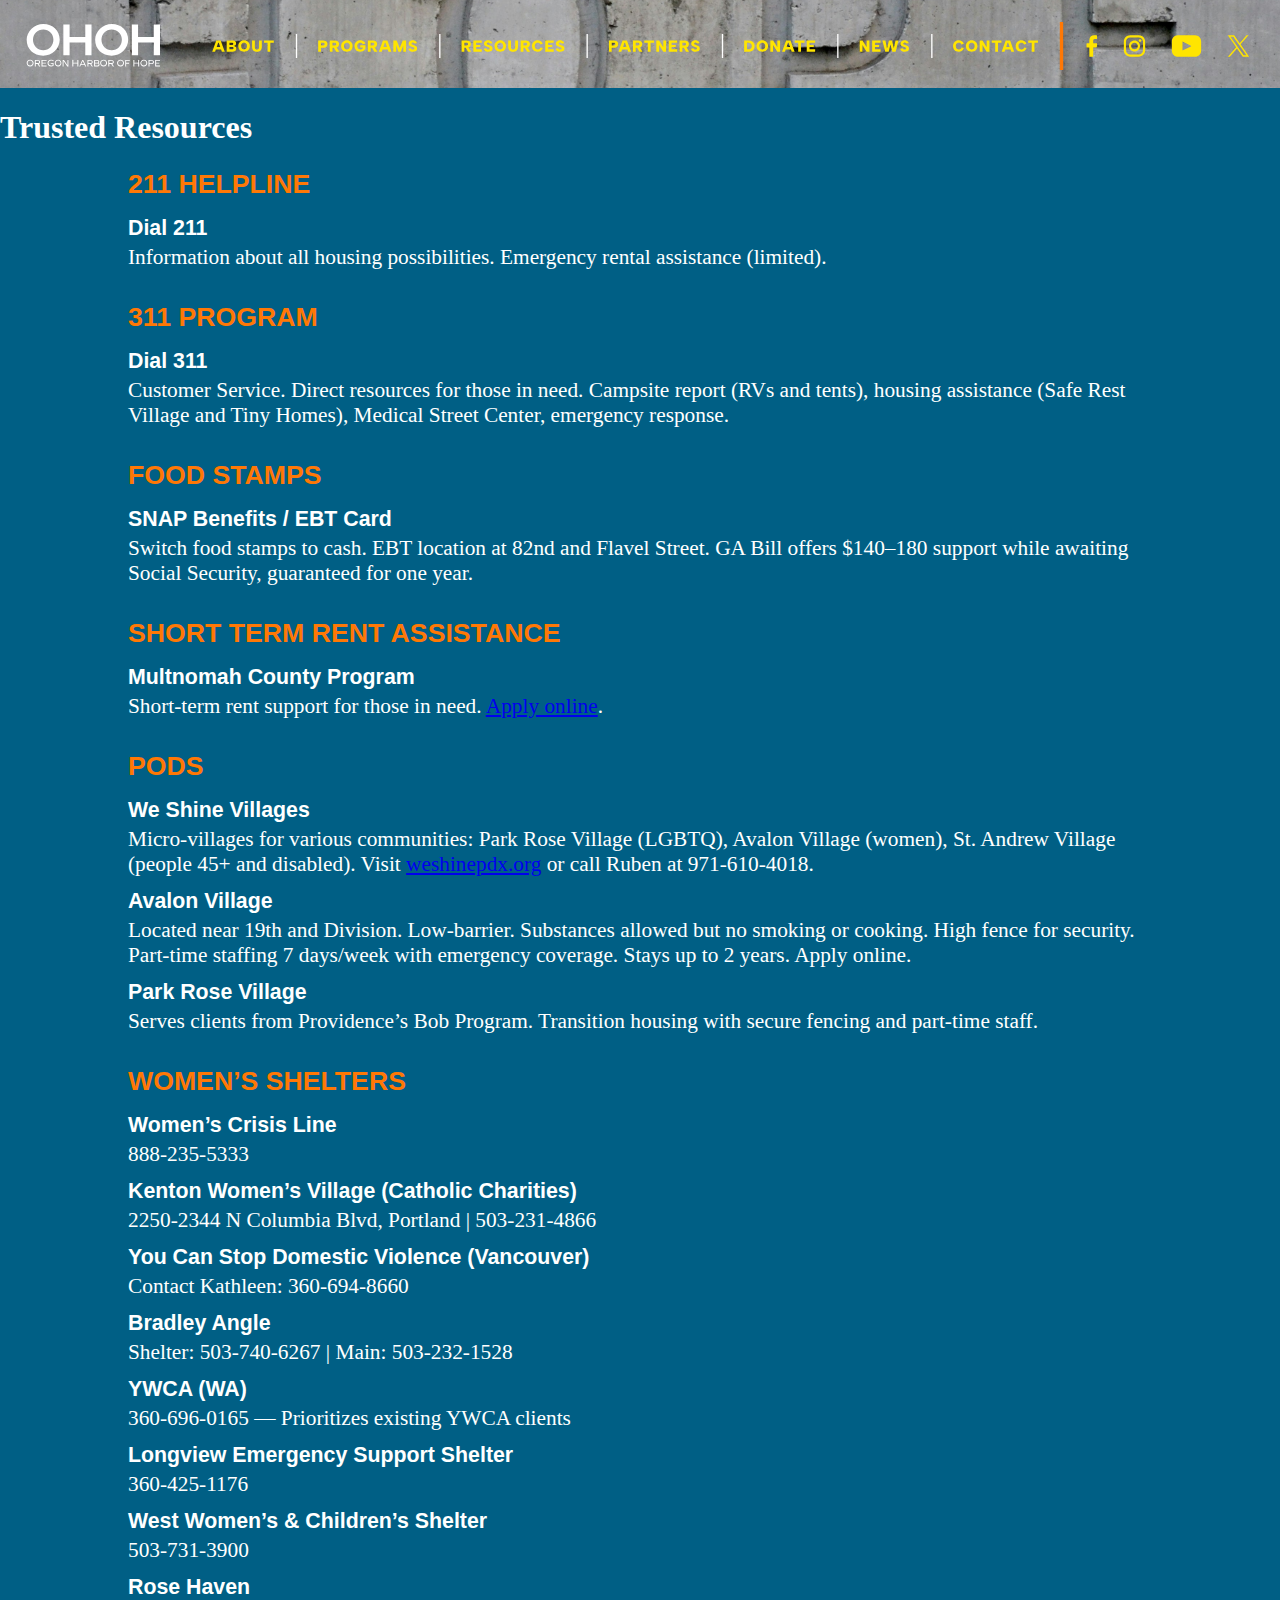
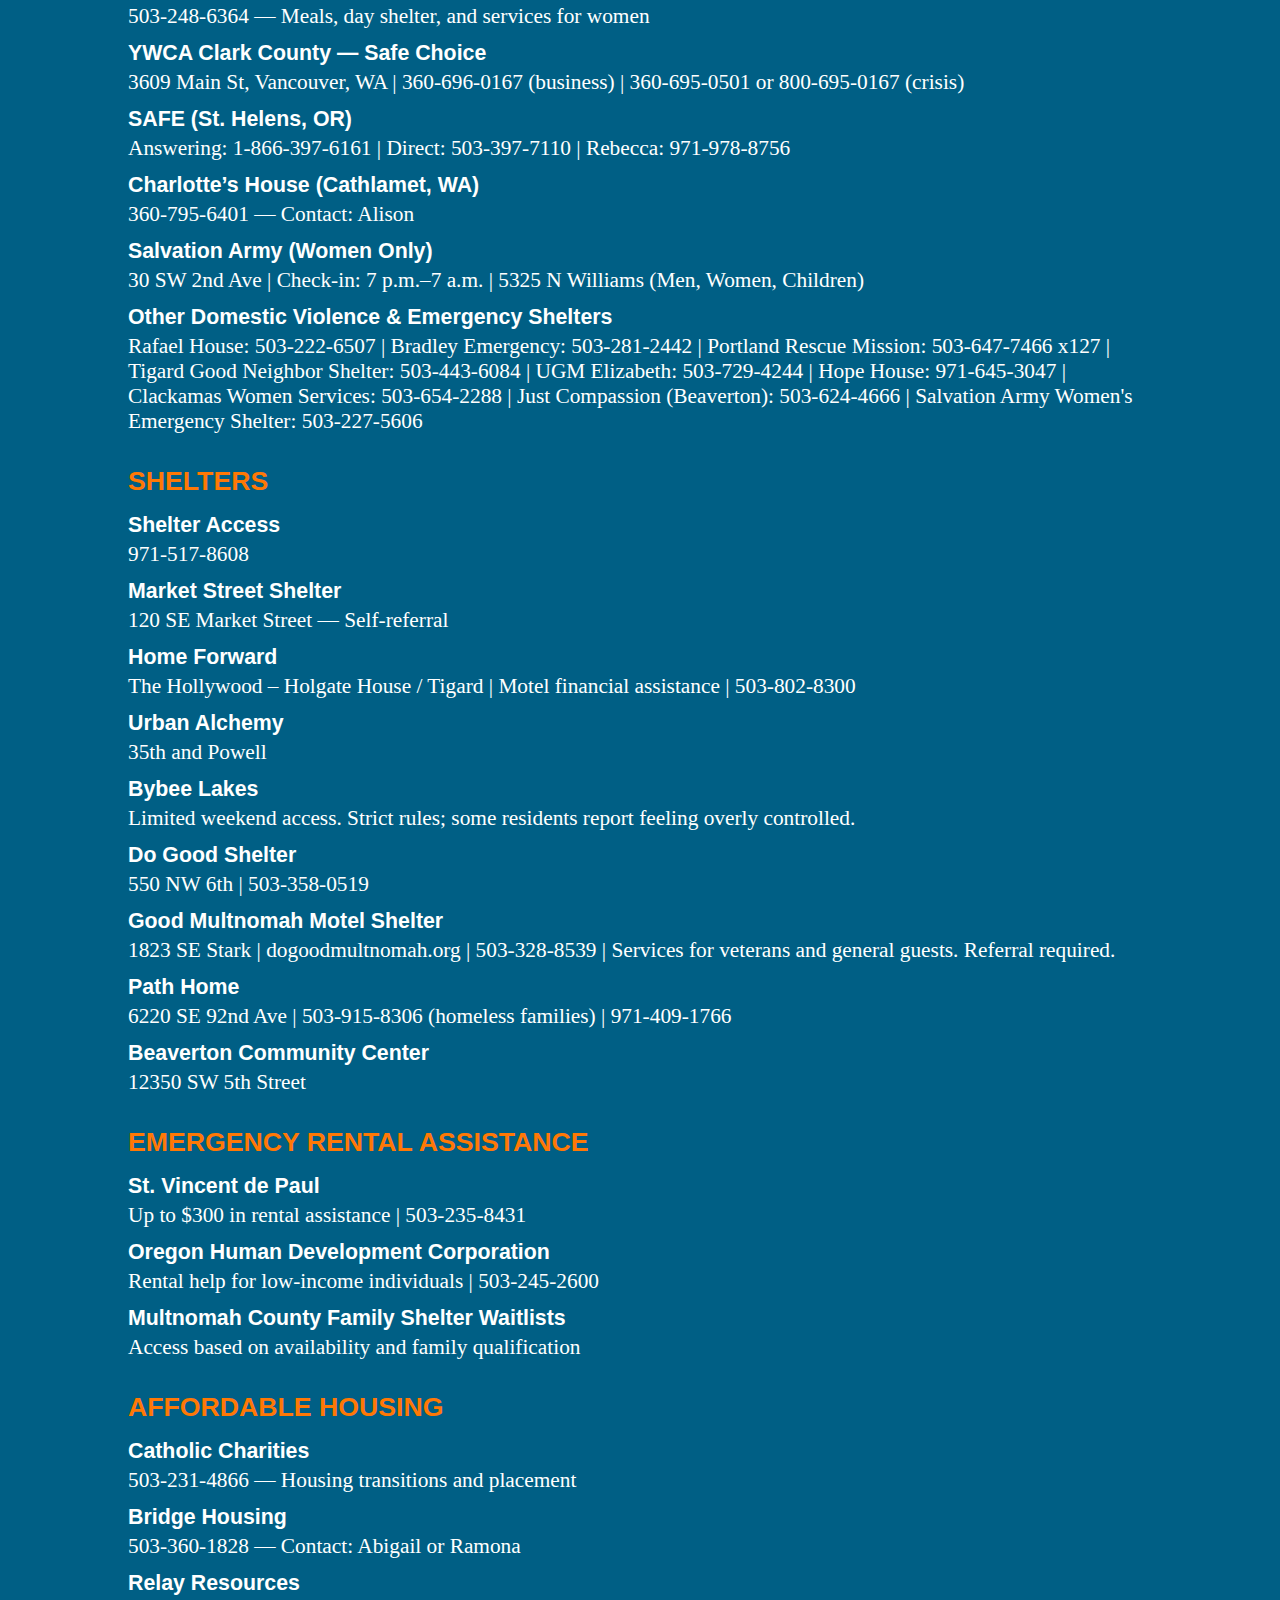
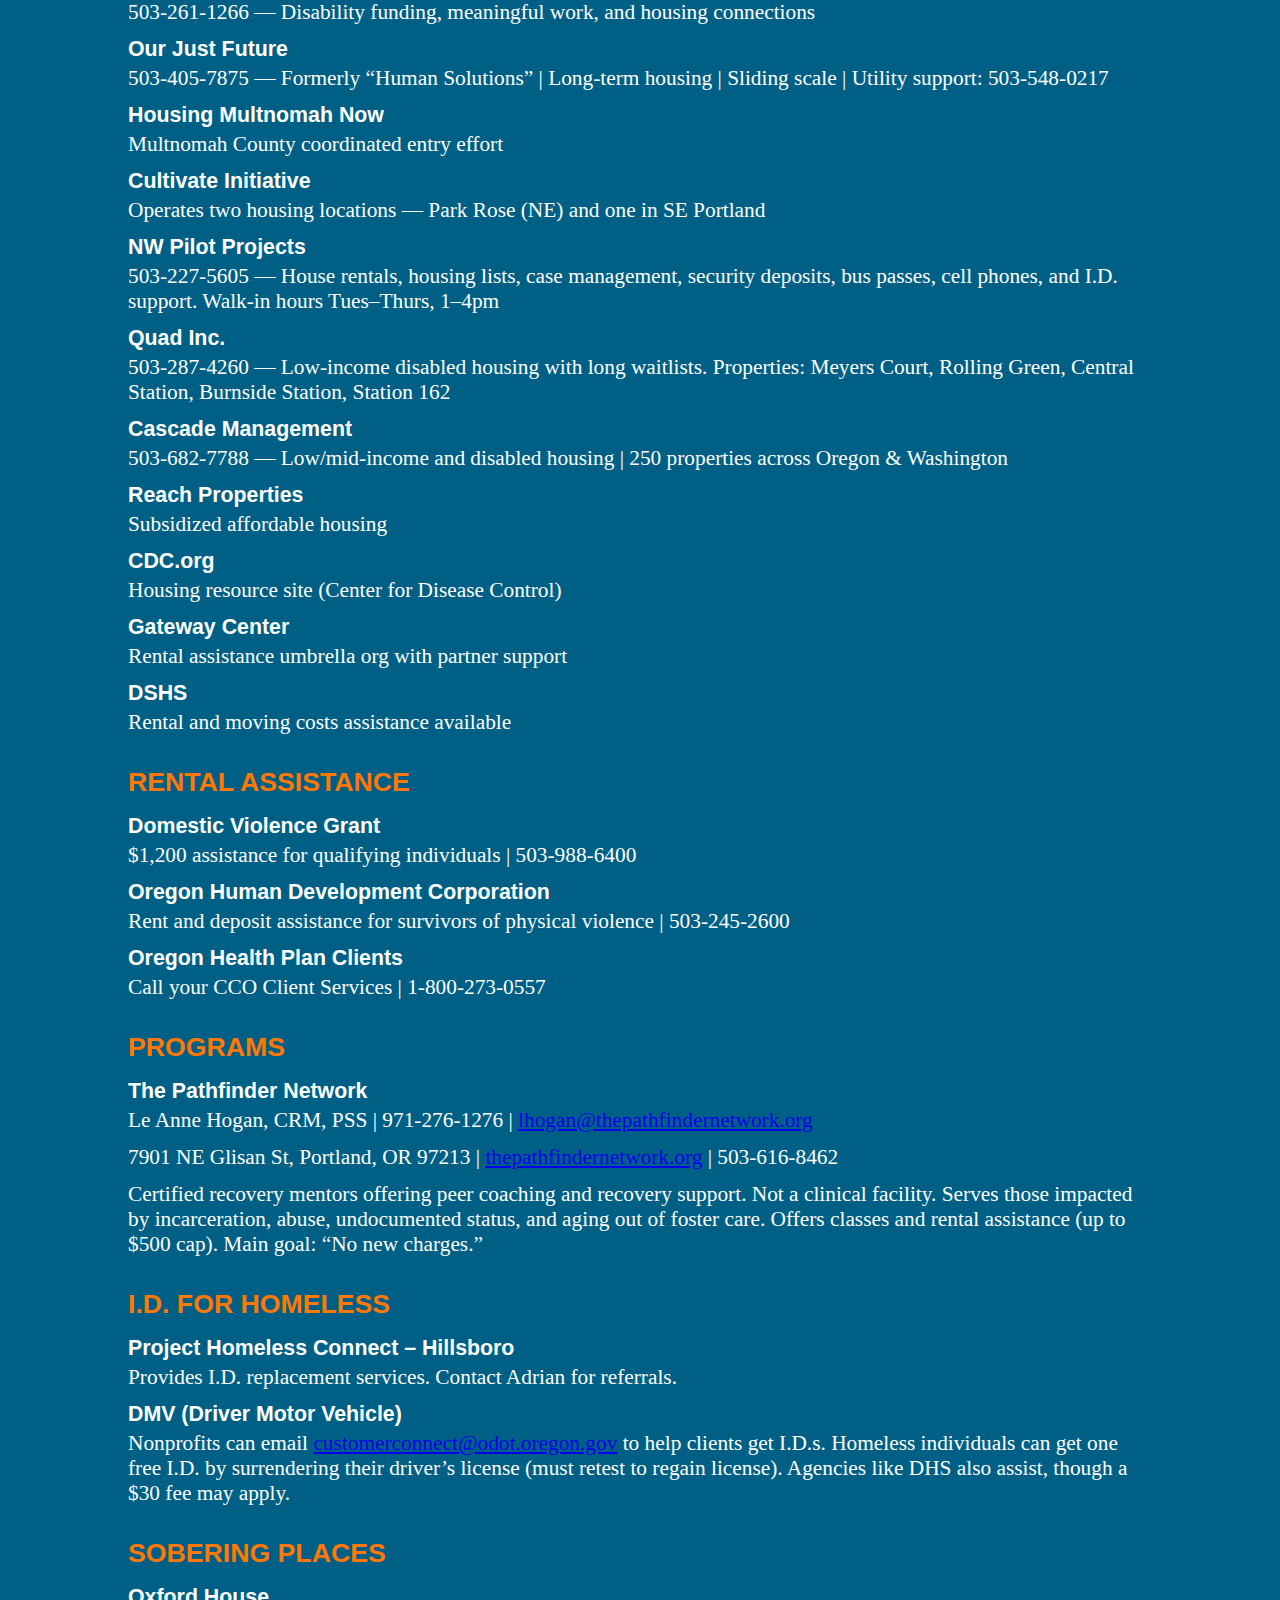
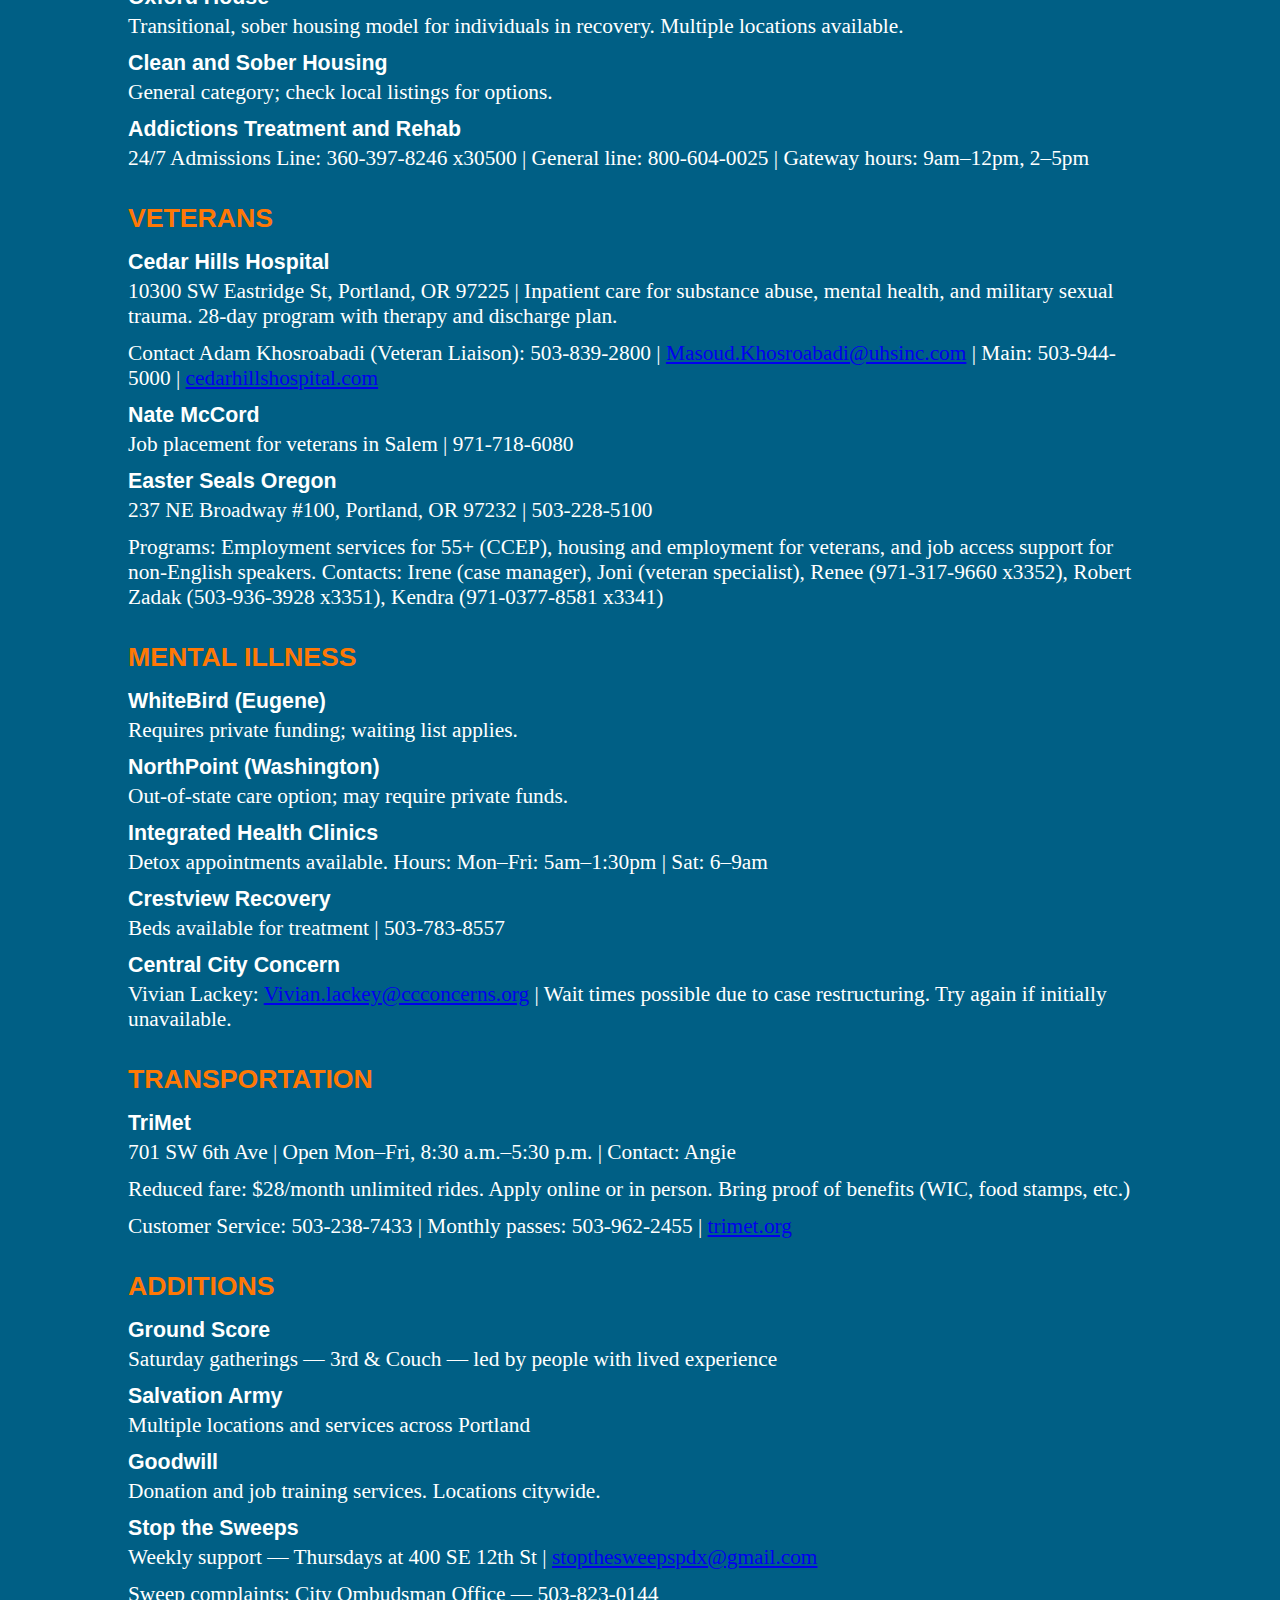
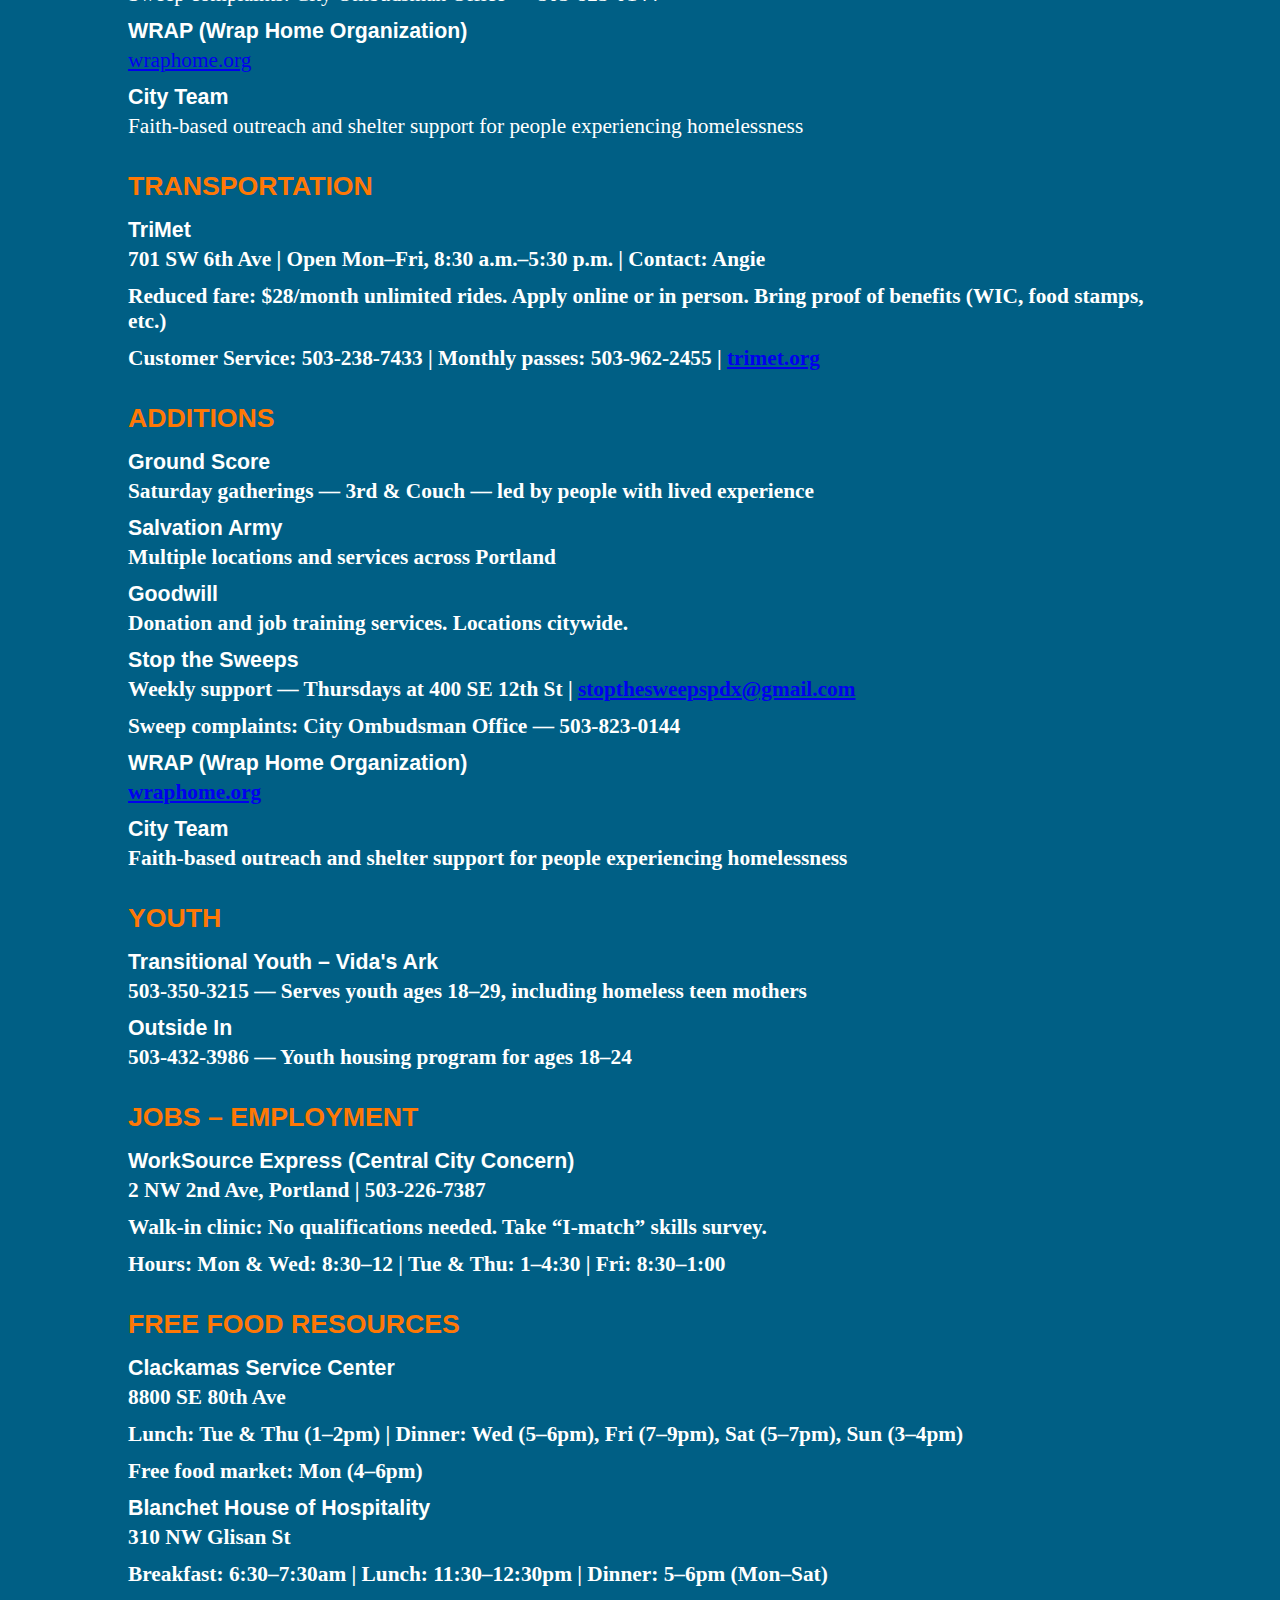
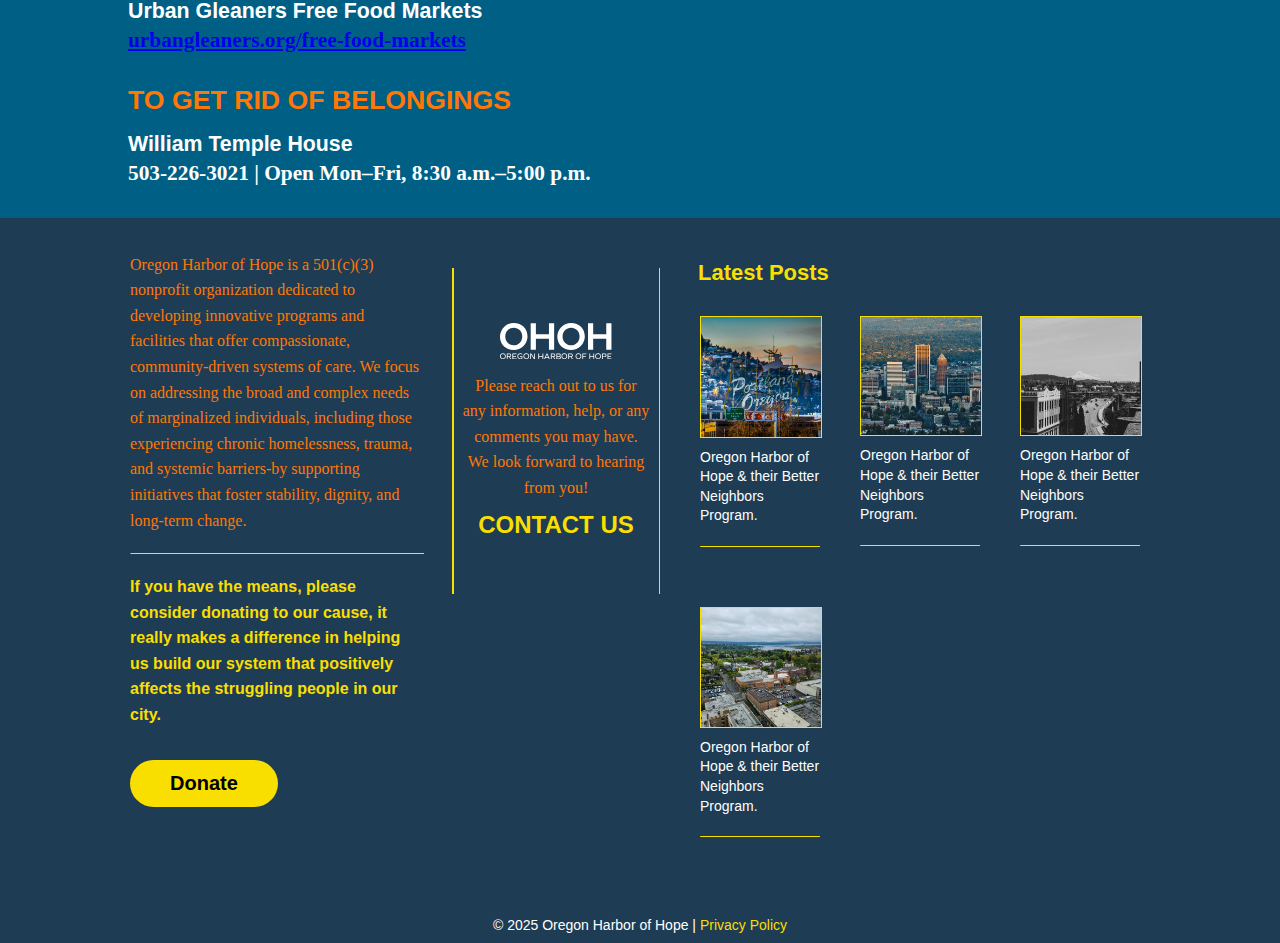
<file: resources.html>
<!DOCTYPE html>
<html lang="en">
<head>
  <meta charset="UTF-8">
  <meta name="viewport" content="width=device-width, initial-scale=1">
  <title>OHOH - Resources</title>
  <link rel="stylesheet" href="./static/css/root.css">
  <!-- <link rel="stylesheet" href="./static/css/home.css"> -->
  <link rel="stylesheet" href="./static/css/resources.css">
  <link rel="stylesheet" href="./components/header.css">
  <link rel="stylesheet" href="./components/footer.css">
</head>
<body class="resources">
  <div class="header" include="./components/header.html"></div>
  <main><h1 id = "section-header">Trusted Resources</h1>
    <div class="resources-row">
      <section class="category">
        <h2>211 HELPLINE</h2>
        <div class="entry">
          <strong>Dial 211</strong>
          <p class="description">Information about all housing possibilities. Emergency rental assistance (limited).</p>
        </div>
      </section>

      <section class="category">
        <h2>311 PROGRAM</h2>
        <div class="entry">
          <strong>Dial 311</strong>
          <p class="description">Customer Service. Direct resources for those in need. Campsite report (RVs and tents), housing assistance (Safe Rest Village and Tiny Homes), Medical Street Center, emergency response.</p>
        </div>
      </section>

      <section class="category">
        <h2>FOOD STAMPS</h2>
        <div class="entry">
          <strong>SNAP Benefits / EBT Card</strong>
          <p class="description">Switch food stamps to cash. EBT location at 82nd and Flavel Street. GA Bill offers $140–180 support while awaiting Social Security, guaranteed for one year.</p>
        </div>
      </section>

      <section class="category">
        <h2>SHORT TERM RENT ASSISTANCE</h2>
        <div class="entry">
          <strong>Multnomah County Program</strong>
          <p class="description">Short-term rent support for those in need. <a href="https://www.multco.us/dd/short-term-rent-assistance-program" target="_blank">Apply online</a>.</p>
        </div>
      </section>

      <section class="category">
        <h2>PODS</h2>
        <div class="entry">
          <strong>We Shine Villages</strong>
          <p class="description">Micro-villages for various communities: Park Rose Village (LGBTQ), Avalon Village (women), St. Andrew Village (people 45+ and disabled). Visit <a href="https://weshinepdx.org" target="_blank">weshinepdx.org</a> or call Ruben at 971-610-4018.</p>
        </div>
        <div class="entry">
          <strong>Avalon Village</strong>
          <p class="description">Located near 19th and Division. Low-barrier. Substances allowed but no smoking or cooking. High fence for security. Part-time staffing 7 days/week with emergency coverage. Stays up to 2 years. Apply online.</p>
        </div>
        <div class="entry">
          <strong>Park Rose Village</strong>
          <p class="description">Serves clients from Providence’s Bob Program. Transition housing with secure fencing and part-time staff.</p>
        </div>
      </section>

      <section class="category">
        <h2>WOMEN’S SHELTERS</h2>
        <div class="entry">
          <strong>Women’s Crisis Line</strong>
          <p class="description">888-235-5333</p>
        </div>
        <div class="entry">
          <strong>Kenton Women’s Village (Catholic Charities)</strong>
          <p class="description">2250-2344 N Columbia Blvd, Portland | 503-231-4866</p>
        </div>
        <div class="entry">
          <strong>You Can Stop Domestic Violence (Vancouver)</strong>
          <p class="description">Contact Kathleen: 360-694-8660</p>
        </div>
        <div class="entry">
          <strong>Bradley Angle</strong>
          <p class="description">Shelter: 503-740-6267 | Main: 503-232-1528</p>
        </div>
        <div class="entry">
          <strong>YWCA (WA)</strong>
          <p class="description">360-696-0165 — Prioritizes existing YWCA clients</p>
        </div>
        <div class="entry">
          <strong>Longview Emergency Support Shelter</strong>
          <p class="description">360-425-1176</p>
        </div>
        <div class="entry">
          <strong>West Women’s & Children’s Shelter</strong>
          <p class="description">503-731-3900</p>
        </div>
        <div class="entry">
          <strong>Rose Haven</strong>
          <p class="description">503-248-6364 — Meals, day shelter, and services for women</p>
        </div>
        <div class="entry">
          <strong>YWCA Clark County — Safe Choice</strong>
          <p class="description">3609 Main St, Vancouver, WA | 360-696-0167 (business) | 360-695-0501 or 800-695-0167 (crisis)</p>
        </div>
        <div class="entry">
          <strong>SAFE (St. Helens, OR)</strong>
          <p class="description">Answering: 1-866-397-6161 | Direct: 503-397-7110 | Rebecca: 971-978-8756</p>
        </div>
        <div class="entry">
          <strong>Charlotte’s House (Cathlamet, WA)</strong>
          <p class="description">360-795-6401 — Contact: Alison</p>
        </div>
        <div class="entry">
          <strong>Salvation Army (Women Only)</strong>
          <p class="description">30 SW 2nd Ave | Check-in: 7 p.m.–7 a.m. | 5325 N Williams (Men, Women, Children)</p>
        </div>
        <div class="entry">
          <strong>Other Domestic Violence & Emergency Shelters</strong>
          <p class="description">Rafael House: 503-222-6507 | Bradley Emergency: 503-281-2442 | Portland Rescue Mission: 503-647-7466 x127 | Tigard Good Neighbor Shelter: 503-443-6084 | UGM Elizabeth: 503-729-4244 | Hope House: 971-645-3047 | Clackamas Women Services: 503-654-2288 | Just Compassion (Beaverton): 503-624-4666 | Salvation Army Women's Emergency Shelter: 503-227-5606</p>
        </div>
      </section>
      <section class="category">
        <h2>SHELTERS</h2>
        <div class="entry">
          <strong>Shelter Access</strong>
          <p class="description">971-517-8608</p>
        </div>
        <div class="entry">
          <strong>Market Street Shelter</strong>
          <p class="description">120 SE Market Street — Self-referral</p>
        </div>
        <div class="entry">
          <strong>Home Forward</strong>
          <p class="description">The Hollywood – Holgate House / Tigard | Motel financial assistance | 503-802-8300</p>
        </div>
        <div class="entry">
          <strong>Urban Alchemy</strong>
          <p class="description">35th and Powell</p>
        </div>
        <div class="entry">
          <strong>Bybee Lakes</strong>
          <p class="description">Limited weekend access. Strict rules; some residents report feeling overly controlled.</p>
        </div>
        <div class="entry">
          <strong>Do Good Shelter</strong>
          <p class="description">550 NW 6th | 503-358-0519</p>
        </div>
        <div class="entry">
          <strong>Good Multnomah Motel Shelter</strong>
          <p class="description">1823 SE Stark | dogoodmultnomah.org | 503-328-8539 | Services for veterans and general guests. Referral required.</p>
        </div>
        <div class="entry">
          <strong>Path Home</strong>
          <p class="description">6220 SE 92nd Ave | 503-915-8306 (homeless families) | 971-409-1766</p>
        </div>
        <div class="entry">
          <strong>Beaverton Community Center</strong>
          <p class="description">12350 SW 5th Street</p>
        </div>
      </section>

      <section class="category">
        <h2>EMERGENCY RENTAL ASSISTANCE</h2>
        <div class="entry">
          <strong>St. Vincent de Paul</strong>
          <p class="description">Up to $300 in rental assistance | 503-235-8431</p>
        </div>
        <div class="entry">
          <strong>Oregon Human Development Corporation</strong>
          <p class="description">Rental help for low-income individuals | 503-245-2600</p>
        </div>
        <div class="entry">
          <strong>Multnomah County Family Shelter Waitlists</strong>
          <p class="description">Access based on availability and family qualification</p>
        </div>
      </section>

      <section class="category">
        <h2>AFFORDABLE HOUSING</h2>
        <div class="entry">
          <strong>Catholic Charities</strong>
          <p class="description">503-231-4866 — Housing transitions and placement</p>
        </div>
        <div class="entry">
          <strong>Bridge Housing</strong>
          <p class="description">503-360-1828 — Contact: Abigail or Ramona</p>
        </div>
        <div class="entry">
          <strong>Relay Resources</strong>
          <p class="description">503-261-1266 — Disability funding, meaningful work, and housing connections</p>
        </div>
        <div class="entry">
          <strong>Our Just Future</strong>
          <p class="description">503-405-7875 — Formerly “Human Solutions” | Long-term housing | Sliding scale | Utility support: 503-548-0217</p>
        </div>
        <div class="entry">
          <strong>Housing Multnomah Now</strong>
          <p class="description">Multnomah County coordinated entry effort</p>
        </div>
        <div class="entry">
          <strong>Cultivate Initiative</strong>
          <p class="description">Operates two housing locations — Park Rose (NE) and one in SE Portland</p>
        </div>
        <div class="entry">
          <strong>NW Pilot Projects</strong>
          <p class="description">503-227-5605 — House rentals, housing lists, case management, security deposits, bus passes, cell phones, and I.D. support. Walk-in hours Tues–Thurs, 1–4pm</p>
        </div>
        <div class="entry">
          <strong>Quad Inc.</strong>
          <p class="description">503-287-4260 — Low-income disabled housing with long waitlists. Properties: Meyers Court, Rolling Green, Central Station, Burnside Station, Station 162</p>
        </div>
        <div class="entry">
          <strong>Cascade Management</strong>
          <p class="description">503-682-7788 — Low/mid-income and disabled housing | 250 properties across Oregon & Washington</p>
        </div>
        <div class="entry">
          <strong>Reach Properties</strong>
          <p class="description">Subsidized affordable housing</p>
        </div>
        <div class="entry">
          <strong>CDC.org</strong>
          <p class="description">Housing resource site (Center for Disease Control)</p>
        </div>
        <div class="entry">
          <strong>Gateway Center</strong>
          <p class="description">Rental assistance umbrella org with partner support</p>
        </div>
        <div class="entry">
          <strong>DSHS</strong>
          <p class="description">Rental and moving costs assistance available</p>
        </div>
      </section>

      <section class="category">
        <h2>RENTAL ASSISTANCE</h2>
        <div class="entry">
          <strong>Domestic Violence Grant</strong>
          <p class="description">$1,200 assistance for qualifying individuals | 503-988-6400</p>
        </div>
        <div class="entry">
          <strong>Oregon Human Development Corporation</strong>
          <p class="description">Rent and deposit assistance for survivors of physical violence | 503-245-2600</p>
        </div>
        <div class="entry">
          <strong>Oregon Health Plan Clients</strong>
          <p class="description">Call your CCO Client Services | 1-800-273-0557</p>
        </div>
      </section>
      <section class="category">
        <h2>PROGRAMS</h2>
        
        <div class="entry">
          <strong>The Pathfinder Network</strong>
          <p class="description">Le Anne Hogan, CRM, PSS | 971-276-1276 | <a href="mailto:lhogan@thepathfindernetwork.org">lhogan@thepathfindernetwork.org</a></p>
          <p class="description">7901 NE Glisan St, Portland, OR 97213 | <a href="https://thepathfindernetwork.org" target="_blank">thepathfindernetwork.org</a> | 503-616-8462</p>
          <p class="description">Certified recovery mentors offering peer coaching and recovery support. Not a clinical facility. Serves those impacted by incarceration, abuse, undocumented status, and aging out of foster care. Offers classes and rental assistance (up to $500 cap). Main goal: “No new charges.”</p>
        </div>
      </section>

      <section class="category">
        <h2>I.D. FOR HOMELESS</h2>
        <div class="entry">
          <strong>Project Homeless Connect – Hillsboro</strong>
          <p class="description">Provides I.D. replacement services. Contact Adrian for referrals.</p>
        </div>
        <div class="entry">
          <strong>DMV (Driver Motor Vehicle)</strong>
          <p class="description">Nonprofits can email <a href="mailto:customerconnect@odot.oregon.gov">customerconnect@odot.oregon.gov</a> to help clients get I.D.s. Homeless individuals can get one free I.D. by surrendering their driver’s license (must retest to regain license). Agencies like DHS also assist, though a $30 fee may apply.</p>
        </div>
      </section>

      <section class="category">
        <h2>SOBERING PLACES</h2>
        <div class="entry">
          <strong>Oxford House</strong>
          <p class="description">Transitional, sober housing model for individuals in recovery. Multiple locations available.</p>
        </div>
        <div class="entry">
          <strong>Clean and Sober Housing</strong>
          <p class="description">General category; check local listings for options.</p>
        </div>
        <div class="entry">
          <strong>Addictions Treatment and Rehab</strong>
          <p class="description">24/7 Admissions Line: 360-397-8246 x30500 | General line: 800-604-0025 | Gateway hours: 9am–12pm, 2–5pm</p>
        </div>
      </section>

      <section class="category">
        <h2>VETERANS</h2>
        <div class="entry">
          <strong>Cedar Hills Hospital</strong>
          <p class="description">10300 SW Eastridge St, Portland, OR 97225 | Inpatient care for substance abuse, mental health, and military sexual trauma. 28-day program with therapy and discharge plan.</p>
          <p class="description">Contact Adam Khosroabadi (Veteran Liaison): 503-839-2800 | <a href="mailto:Masoud.Khosroabadi@uhsinc.com">Masoud.Khosroabadi@uhsinc.com</a> | Main: 503-944-5000 | <a href="https://www.cedarhillshospital.com" target="_blank">cedarhillshospital.com</a></p>
        </div>
        <div class="entry">
          <strong>Nate McCord</strong>
          <p class="description">Job placement for veterans in Salem | 971-718-6080</p>
        </div>
        <div class="entry">
          <strong>Easter Seals Oregon</strong>
          <p class="description">237 NE Broadway #100, Portland, OR 97232 | 503-228-5100</p>
          <p class="description">Programs: Employment services for 55+ (CCEP), housing and employment for veterans, and job access support for non-English speakers. Contacts: Irene (case manager), Joni (veteran specialist), Renee (971-317-9660 x3352), Robert Zadak (503-936-3928 x3351), Kendra (971-0377-8581 x3341)</p>
        </div>
      </section>

      <section class="category">
        <h2>MENTAL ILLNESS</h2>
        <div class="entry">
          <strong>WhiteBird (Eugene)</strong>
          <p class="description">Requires private funding; waiting list applies.</p>
        </div>
        <div class="entry">
          <strong>NorthPoint (Washington)</strong>
          <p class="description">Out-of-state care option; may require private funds.</p>
        </div>
        <div class="entry">
          <strong>Integrated Health Clinics</strong>
          <p class="description">Detox appointments available. Hours: Mon–Fri: 5am–1:30pm | Sat: 6–9am</p>
        </div>
        <div class="entry">
          <strong>Crestview Recovery</strong>
          <p class="description">Beds available for treatment | 503-783-8557</p>
        </div>
        <div class="entry">
          <strong>Central City Concern</strong>
          <p class="description">Vivian Lackey: <a href="mailto:Vivian.lackey@ccconcerns.org">Vivian.lackey@ccconcerns.org</a> | Wait times possible due to case restructuring. Try again if initially unavailable.</p>
        </div>
      </section>
      <section class="category">
        <h2>TRANSPORTATION</h2>
        <div class="entry">
          <strong>TriMet</strong>
          <p class="description">701 SW 6th Ave | Open Mon–Fri, 8:30 a.m.–5:30 p.m. | Contact: Angie</p>
          <p class="description">Reduced fare: $28/month unlimited rides. Apply online or in person. Bring proof of benefits (WIC, food stamps, etc.)</p>
          <p class="description">Customer Service: 503-238-7433 | Monthly passes: 503-962-2455 | <a href="https://trimet.org" target="_blank">trimet.org</a></p>
        </div>
      </section>

      <section class="category">
        <h2>ADDITIONS</h2>
        <div class="entry">
          <strong>Ground Score</strong>
          <p class="description">Saturday gatherings — 3rd & Couch — led by people with lived experience</p>
        </div>
        <div class="entry">
          <strong>Salvation Army</strong>
          <p class="description">Multiple locations and services across Portland</p>
        </div>
        <div class="entry">
          <strong>Goodwill</strong>
          <p class="description">Donation and job training services. Locations citywide.</p>
        </div>
        <div class="entry">
          <strong>Stop the Sweeps</strong>
          <p class="description">Weekly support — Thursdays at 400 SE 12th St | <a href="mailto:stopthesweepspdx@gmail.com">stopthesweepspdx@gmail.com</a></p>
          <p class="description">Sweep complaints: City Ombudsman Office — 503-823-0144</p>
        </div>
        <div class="entry">
          <strong>WRAP (Wrap Home Organization)</strong>
          <p class="description"><a href="https://wraphome.org" target="_blank">wraphome.org</a></p>
        </div>
        <div class="entry">
          <strong>City Team</strong>
          <p class="description">Faith-based outreach and shelter support for people experiencing homelessness</p>
        </div>
      </section>

      <section class="category">
        <h2>
      <section class="category">
        <h2>TRANSPORTATION</h2>
        <div class="entry">
          <strong>TriMet</strong>
          <p class="description">701 SW 6th Ave | Open Mon–Fri, 8:30 a.m.–5:30 p.m. | Contact: Angie</p>
          <p class="description">Reduced fare: $28/month unlimited rides. Apply online or in person. Bring proof of benefits (WIC, food stamps, etc.)</p>
          <p class="description">Customer Service: 503-238-7433 | Monthly passes: 503-962-2455 | <a href="https://trimet.org" target="_blank">trimet.org</a></p>
        </div>
      </section>

      <section class="category">
        <h2>ADDITIONS</h2>
        <div class="entry">
          <strong>Ground Score</strong>
          <p class="description">Saturday gatherings — 3rd & Couch — led by people with lived experience</p>
        </div>
        <div class="entry">
          <strong>Salvation Army</strong>
          <p class="description">Multiple locations and services across Portland</p>
        </div>
        <div class="entry">
          <strong>Goodwill</strong>
          <p class="description">Donation and job training services. Locations citywide.</p>
        </div>
        <div class="entry">
          <strong>Stop the Sweeps</strong>
          <p class="description">Weekly support — Thursdays at 400 SE 12th St | <a href="mailto:stopthesweepspdx@gmail.com">stopthesweepspdx@gmail.com</a></p>
          <p class="description">Sweep complaints: City Ombudsman Office — 503-823-0144</p>
        </div>
        <div class="entry">
          <strong>WRAP (Wrap Home Organization)</strong>
          <p class="description"><a href="https://wraphome.org" target="_blank">wraphome.org</a></p>
        </div>
        <div class="entry">
          <strong>City Team</strong>
          <p class="description">Faith-based outreach and shelter support for people experiencing homelessness</p>
        </div>
      </section>

      <section class="category">
        <h2>YOUTH</h2>
        <div class="entry">
          <strong>Transitional Youth – Vida's Ark</strong>
          <p class="description">503-350-3215 — Serves youth ages 18–29, including homeless teen mothers</p>
        </div>
        <div class="entry">
          <strong>Outside In</strong>
          <p class="description">503-432-3986 — Youth housing program for ages 18–24</p>
        </div>
      </section>

      <section class="category">
        <h2>JOBS – EMPLOYMENT</h2>
        <div class="entry">
          <strong>WorkSource Express (Central City Concern)</strong>
          <p class="description">2 NW 2nd Ave, Portland | 503-226-7387</p>
          <p class="description">Walk-in clinic: No qualifications needed. Take “I-match” skills survey.</p>
          <p class="description">Hours: Mon & Wed: 8:30–12 | Tue & Thu: 1–4:30 | Fri: 8:30–1:00</p>
        </div>
      </section>

      <section class="category">
        <h2>FREE FOOD RESOURCES</h2>
        <div class="entry">
          <strong>Clackamas Service Center</strong>
          <p class="description">8800 SE 80th Ave</p>
          <p class="description">Lunch: Tue & Thu (1–2pm) | Dinner: Wed (5–6pm), Fri (7–9pm), Sat (5–7pm), Sun (3–4pm)</p>
          <p class="description">Free food market: Mon (4–6pm)</p>
        </div>
        <div class="entry">
          <strong>Blanchet House of Hospitality</strong>
          <p class="description">310 NW Glisan St</p>
          <p class="description">Breakfast: 6:30–7:30am | Lunch: 11:30–12:30pm | Dinner: 5–6pm (Mon–Sat)</p>
        </div>
        <div class="entry">
          <strong>Urban Gleaners Free Food Markets</strong>
          <p class="description"><a href="https://urbangleaners.org/free-food-markets/" target=\"_blank\">urbangleaners.org/free-food-markets</a></p>
        </div>
      </section>

      <section class="category">
        <h2>TO GET RID OF BELONGINGS</h2>
        <div class="entry">
          <strong>William Temple House</strong>
          <p class="description">503-226-3021 | Open Mon–Fri, 8:30 a.m.–5:00 p.m.</p>
        </div>
      </section>
    </div>
  </main>
  <div class="footer" include="./components/footer.html"></div>
  <script src="./static/js/inject.js"></script>
  <script src="./components/header.js" type="module"></script>
  <script src="./components/footer.js" type="module"></script>
</body>
</html>
</file>
<file: static/css/root.css>
:root {
  --background-color: #1e3c54;
  --secondary-background-color: #005F85;
  --accent-color: #f9df00;
  --text-color: #fff;
  --hero-title-color: #FF7805;
  --donate-button-text-color: black;
  --primary-font-family: 'Albert Sans', sans-serif;
  --secondary-font-family: 'EB Garamond', serif;
  --tertiary-font-family: 'Sen', sans-serif;
}

body {
  margin: 0;
}
</file>
<file: static/css/home.css>
/* Mission Row Styling */
/* ------------------- */

#mission {
    background-color: var(--background-color);
    text-align: center;
}

#mission h3 {
  font-family: var(--primary-font-family);
  font-size: 48px;
  color: var(--accent-color);
  margin: 0px;
  padding-top: 50px;
}

#mission p {
  font-family: var(--secondary-font-family);
  font-size: 32px;
  color: var(--text-color);
  margin: 0px;
  padding-top: 25px;
  padding-bottom: 50px;
  padding-left: calc(10%);
  padding-right: calc(10%);
}

#mission ul {
  width: 60%;
  margin: 0 auto;
  padding: 0;
  list-style-position: inside;
  text-align: left;
  padding-bottom: 50px;
}

#mission li {
  text-indent: -40px;
  margin: 0px;
  margin-bottom: 20px;
  font-family: var(--secondary-font-family);
  font-size: 28px;
  color: var(--text-color);
}

#mission li::marker {
  color: var(--accent-color)
}

#mission li strong {
  color: var(--accent-color);
}

/* Prevention and Outreach Row Styling */
/* ----------------------------------- */

#prevention-and-outreach {
  background-color: var(--secondary-background-color);
  text-align: center;
}

#prevention-and-outreach svg {
  height: 150px;
  margin: 0px;
  margin-top: 50px;
}

#prevention-and-outreach h3 {
  font-family: var(--primary-font-family);
  font-size: 48px;
  color: var(--accent-color);
  margin-top: 25px;
}

#prevention-and-outreach p {
  font-family: var(--secondary-font-family);
  font-size: 28px;
  color: var(--text-color);
  margin: 0px;
  padding-left: calc(10%);
  padding-right: calc(10%);
}

#outreach-text {
  padding-bottom: 50px;
}

.prevention-icon {
  position: relative;
  margin-bottom: 20px;
  color: var(--accent-color);
}

.prevention-icon .overlay {
  position: absolute;
  color: #aee6f8;
}

.outreach-icon {
  position: relative;
  margin-bottom: 20px;
  color: var(--accent-color);
}

.outreach-icon .overlay {
  position: absolute;
  color: #aee6f8;
}

/* Approach Row Styling */
/* -------------------- */

#approach {
  margin: 0 auto;
  padding: 50px 25px;
  text-align: center;
  background-color: var(--background-color);
}

#approach svg {
  height: 150px;
}

#approach h3 {
  font-family: var(--primary-font-family);
  font-size: 48px;
  color: var(--accent-color);
  margin: 0px;
}

#approach p {
  font-family: var(--secondary-font-family);
  font-size: 28px;
  color: var(--text-color);
  margin: 0px;
  padding-top: 25px;
  padding-left: calc(10%);
  padding-right: calc(10%);
}

.approach-grid {
  display: grid;
  grid-template-columns: repeat(2, 1fr);
  gap: 60px 40px;
  justify-items: center;
}

.approach-card {
  background: transparent;
  padding: 0 10px;
  max-width: 370px;
}

.approach-icon {
  position: relative;
  margin-bottom: 20px;
  color: var(--accent-color);
}

.approach-icon .overlay {
  position: absolute;
  color: #aee6f8;
}

.approach-card h3 {
  font-size: 32px;
  font-weight: bold;
  letter-spacing: 1px;
  margin-bottom: 14px;
  color: #fff !important;
}

.approach-card p {
  font-size: 28px;
  color: #e5f2ff;
  line-height: 1.6;
  font-family: 'Georgia', serif;
}

@media (max-width: 900px) {
  .approach-grid {
    grid-template-columns: 1fr;
    gap: 40px 0;
  }
}

/* Who We Are Row Styling */
/* ---------------------- */

#who-we-are {
  background: #fff;
}

#who-we-are .section-title {
  color: var(--background-color);
  font-size: 48px;
  font-family: var(--primary-font-family);
  margin: 0px;
  margin-top: 50px;
  text-align: center;
}

#who-we-are-content {
  display: flex;
  justify-content: center;
  align-items: flex-start;
  gap: 20px;
  margin: 0 auto;
  padding-top: 25px;
  padding-bottom: 50px;
}

#who-we-are .text-block {
  max-width: 420px;
  padding-left: 50px;
}

#who-we-are .text-block p {
  color: var(--donate-button-text-color);
  font-family: var(--secondary-font-family);
  margin: 0px;
  padding-left: calc(20%);
  font-size: 28px;
}

.learn-more-button,
#who-we-are a {
    margin-top: 1rem;
    background-color: var(--secondary-background-color);
    color: #fff;
    text-decoration: none;
    border: 2px solid var(--accent-color);
    border-radius: 20px;
    padding: 0.5rem 1rem;
    font-size: 1rem;
    font-weight: bold;
    transform: translateX(calc(50%));
    cursor: pointer;
    transition: all 0.3s ease-in-out;
}

.learn-more-button:hover,
#who-we-are a:hover {
  background-color: var(--background-color);
}

#who-we-are .team-image img {
  max-width: 500px;
  padding-right: 100px;
}

@media screen and (min-width: 1100px) {
  .learn-more-button,
  #who-we-are a {
      transform: translateX(calc(50% + 20px));
  }
}

/* Programs Row Styling */
/* -------------------- */

#programs {
    background-color: var(--secondary-background-color);
    text-align: center;
    text-align: center;
    padding-bottom: 50px;
}

#programs h3 {
  font-family: var(--primary-font-family);
  font-size: 48px;
  color: var(--accent-color);
  margin: 0px;
  padding-top: 50px;
}

#programs p {
  font-family: var(--secondary-font-family);
  font-size: 28px;
  color: var(--text-color);
  margin: 0px;
  padding-top: 25px;
  padding-bottom: 50px;
  padding-left: calc(10%);
  padding-right: calc(10%);
}

#programs p strong {
  color: var(--accent-color);
}

.card-img {
  width: 100%;
  max-height: 120px;
  object-fit: contain;
  margin-bottom: 15px;
  display: block;
  padding-top: 50px;
}

.grid {
  display: grid;
  grid-template-columns: repeat(2, 1fr);
  gap: 50px;
  padding: 0 10%;
}

@media screen and (max-width: 1000px) {
  .grid {
    grid-template-columns: 1fr;
    padding: 0 5%;
  }
}

/* Read More Row Styling */
/* --------------------- */

.card {
  background-color: var(--background-color);
  border: 1px solid var(--accent-color);
  padding: 20px;
  text-align: center;
}

.card-text {
  font-size: 1rem;
  line-height: 1.6;
  color: var(--text-color);
}

.read-more-button {
    margin-top: 1rem;
    background-color: var(--background-color);
    color: #fff;
    text-decoration: none;
    border: 2px solid var(--accent-color);
    border-radius: 20px;
    padding: 0.5rem 1rem;
    font-size: 1rem;
    font-weight: bold;
    cursor: pointer;
    transition: all 0.3s ease-in-out;
}

.read-more-button:hover,
#read-more a:hover {
  background-color: var(--accent-color);
}

#read-more {
  margin: 0;
  position: relative;
  left: 50%;
  transform: translateX(-50%);
  background: url('../images/PDX_cityscape.png') no-repeat center center fixed;
  background-size: cover;
  height: 30vh;
}

#read-more-text-block {
  padding-top: 50px;
  padding-left: 100px;
}

#read-more-text-block h1 {
  font-family: var(--secondary-font-family);
  font-size: 42px;
  color: var(--accent-color);
  margin: 0px;
}
</file>
<file: static/css/resources.css>
body {
    background-color: var(--secondary-background-color);
    color: var(--text-color);
    margin: 0;
    padding: 2rem;
}

body, html {
  height: 100%;
  padding: 0;
}

body.resources .header {
  background: url('../images/resources-banner.jpg') no-repeat center center;
  background-size: cover;
  background-attachment: scroll; /* override 'fixed' */
  height: auto; /* or whatever height you want */
}

body.resources header {
  background: transparent;
  display: flex;
  flex-direction: column;
  align-items: center;
  justify-content: flex-start;
  padding: 0;
  margin: 0;
  position: relative; /* was absolute/fixed on home, change to relative here */
  top: auto;
  left: auto;
  width: 100%;
  z-index: 100;
}

body.resources nav {
  display: block;
}

body.resources nav svg {
  display: block;
  width: 100vw;
  height: auto;
  padding: 0;
  margin: 0;
}

.category {
    margin-bottom: 2rem;
    
}

.category h2 {
    font-family: "Avenir Black", sans-serif;
    font-size: 20pt;
    color: var(--hero-title-color);
    margin-bottom: 1rem;
}

.entry {
    font-family: "Avenir Medium", sans-serif;
    font-size: 16pt;
    color: var(--text-color);
    margin-bottom: 0.75rem;
}

.entry strong {
    display: block;
    margin-bottom: 0.25rem;
}

.entry p.description {
    font-family: "Adobe Garamond Pro", serif;
    font-size: 16pt;
    color: var(--text-color);
    margin: 0.25rem 0 0.75rem 0;
}

p {
font-family: "Adobe Garamond Pro", serif;
font-size: 16pt;
color: var(--hero-title-color);
margin: 0.25rem 0 0.75rem 0;
}

.resources-row {
  width: 80%;
  padding-left: calc(10%);
}
</file>
<file: components/header.css>
.header {
  margin: 0;
  background: url('../static/images/OHOH_hero_image_1.png') no-repeat center center fixed;
  background-size: cover;
  height: 100vh;
}
.overlay {
  background: rgba(0, 20, 30, 0.45);
  height: 100vh;
  width: 100vw;
  position: absolute;
  top: 0; left: 0;
  z-index: 1;
}

.overlay {
    position: fixed;    /* Always covers viewport */
    inset: 0;           /* top: 0; right: 0; bottom: 0; left: 0; shorthand */
    background: rgba(0, 20, 30, 0.45);
    z-index: 1;
    pointer-events: none; /* Overlay is visual only */
}

header {
  /* position: relative; */
  z-index: 2;
  display: flex;
  align-items: center;
  justify-content: space-between;
  padding: 32px 48px 0 48px;
}
.logo svg {
  height: 48px;
  width: auto;
  vertical-align: middle;
}
nav {
  display: flex;
  align-items: center;
  gap: 32px;
}
nav a {
  color: var(--accent-color);
  text-decoration: none;
  font-weight: bold;
  font-size: 1.1rem;
  letter-spacing: 1px;
  margin: 0 8px;
  transition: color 0.2s;
}
nav a:last-child {
  margin-right: 0;
}

svg a g,
svg a path {
  transition: transform 0.3s ease, filter 0.3s ease;
  transform-origin: center;
  transform-box: fill-box;
}

svg a:hover g,
svg a:hover path {
  transform: scale(1.1);
  filter: drop-shadow(0 0 5px rgba(0,0,0,0.5));
}



.nav-divider {
  color: var(--accent-color);
  margin: 0 8px;
  font-weight: normal;
}
nav svg {
    width: 100%; /* Make the SVG take the full width of the nav */
    height: auto; /* Maintain aspect ratio */
    /* padding-left: 50px; */
}
.social-icons {
  display: flex;
  align-items: center;
  gap: 18px;
  /* margin-left: 24px; */
}
.social-icons a svg {
  width: 22px;
  height: 22px;
  fill: var(--accent-color);
  transition: fill 0.2s;
}
.social-icons a:hover svg {
  fill: var(--text-color);
}
/* .close-icon {
  margin-left: 24px;
  cursor: pointer;
}
.close-icon svg {
  width: 24px;
  height: 24px;
  fill: var(--accent-color);
} */
@media (max-width: 900px) {
  header {
    flex-direction: column;
    align-items: flex-start;
    padding: 24px 16px 0 16px;
  }
  nav, .social-icons {
    margin-top: 12px;
  }
}
</file>
<file: components/footer.css>
/* Footer Container */
.footer {
  background-color: var(--background-color);
  color: var(--text-color);
  font-family: var(--primary-font-family);
  display: flex;
  flex-direction: row;
  justify-content: space-between;
  align-items: flex-start;
  gap: 20px;
  padding: 10px 60px;
  box-sizing: border-box;
  width: 100%;
  overflow-x: hidden;
}

/* Columns with proportional widths */
.footer-column.col-30 {
  flex: 0 0 30%;
  min-width: 0;
  box-sizing: border-box;
  padding: 0 10px;
}

.footer-column.col-20 {
  flex: 0 0 20%;
  min-width: 0;
  box-sizing: border-box;
  padding: 0 10px;
  text-align: center;
}

.footer-column.col-50 {
  flex: 0 0 50%;
  min-width: 0;
  box-sizing: border-box;
  padding: 0 10px;
}

@media (max-width: 900px) {
  .footer {
    flex-direction: column;
    padding: 10px;
    gap: 20px; /* ← This was missing the unit "px" */
    align-items: center; /* Center columns themselves if needed */
  }

  .footer-column {
    flex: 1 1 100%;
    max-width: 100%;
    padding: 10px 0;
    text-align: center; /* ← Center text content */
    display: flex;             /* Optional: helps align inner content */
    flex-direction: column;    /* Stack children vertically */
    align-items: center;       /* Center content horizontally */
  }
}

/* Footer Content Styles */
.footer-column h3 {
  font-size: 18px;
  color: var(--accent-color);
  margin-bottom: 10px;
}

.footer-column p {
  line-height: 1.6;
  font-size: 16px;
}

.donate-button {
  margin-top: 20px;
  background-color: var(--accent-color);
  color: var(--donate-button-text-color);
  font-weight: bold;
  font-size: 20px;
  border: none;
  padding: 12px 2em;
  border-radius: 50px;
  cursor: pointer;
  display: inline-block;
  font-family: var(--primary-font-family);
}

.donate-button:hover {
    background-color: var(--hero-title-color);
    color: var(--text-color);
}

.contact-section h1 {
  font-size: 36px;
  margin-bottom: 10px;
  letter-spacing: 2px;
}

.contact-section p {
  font-size: 16px;
  margin: 10px 0;
}

.contact-section {
  position: relative;
  padding: 20px;
}

.contact-section::before,
.contact-section::after {
  content: "";
  position: absolute;
  transform: translateY(30px);
  top: 0;
  height: calc(100% + 25px); /* extend 20% below the element */
  width: 1px;
  background-color: var(--accent-color);
}

.contact-section::before {
  left: 0; /* left vertical line */
  width: 1.5px;
}

.contact-section::after {
  right: 0; /* right vertical line */
}

.contact-us {
  font-weight: bold;
  color: var(--accent-color);
  font-size: 24px;
  margin-top: 10px;
}

.latest-posts h3 {
  color: var(--accent-color);
  font-size: 22px;
  margin-bottom: 20px;
  color: var(--accent-color);
  padding-left: 8px;
}

.posts-container {
  display: flex;
  flex-wrap: wrap;
  gap: 20px;
}

.post {
  background-color: var(--background-color);
  /* border: 2px solid var(--accent-color); */
  max-width: 120px;
  padding: 10px;
  border-radius: 8px;
}

.post img {
  width: 100%;
  height: auto;
  display: block;
  border: 1px solid var(--accent-color);
  transition: transform 0.3s ease, box-shadow 0.3s ease;
}

.post img:hover {
  transform: scale(1.05);
  box-shadow: 0 4px 10px rgba(0,0,0,0.3);
}


.post-caption {
  margin: 10px 0;
  font-size: 14px;
  line-height: 1.4;
}

.post a {
  text-decoration: none;
  color: var(--accent-color);
  font-weight: bold;
}

#post-hr {
    border-color: var(--accent-color);
    margin: 20px 0;
    border-top: none; 
}

.social-icons {
  display: flex;
  gap: 10px;
  font-size: 20px;
  margin-top: 10px;
}

.social-icons i {
  color: var(--accent-color);
}

@media (max-width: 900px) {
  .latest-posts {
    align-items: center;
    display: flex;
    flex-direction: column;
  }

  .posts-container {
    justify-content: center; /* center posts within their container */
  }
}

.footer-bottom {
  width: 100%;
  text-align: center;
  margin-top: 40px;
  font-size: 14px;
}

.footer-bottom a {
  color: var(--accent-color);
  text-decoration: none;
  /* margin-left: 10px; */
}

#donate-column-text {
    font-family: var(--secondary-font-family);
    padding-top: 10px;
}

#donate-column-hr {
  border-color: var(--accent-color);
  margin: 20px auto;         /* auto horizontally centers the hr */
  border-top: none;
  border-bottom: 1px solid var(--accent-color); /* clearer intent */
  width: 100%;               /* or a max-width like 300px */
}

#donate-cta-text {
    color: var(--accent-color);
    font-weight: bold;
    font-family: var(--tertiary-font-family);
}

#contact-us-text {
    font-family: var(--secondary-font-family);
}

/* Default styles for larger screens */
#footer-logo > svg {
  height: auto;
  flex-shrink: 0;
  padding-top: 85px;
  width: 60%;
}

.social-icons svg g {
  transition: transform 0.3s ease, filter 0.3s ease;
  transform-origin: center;
  transform-box: fill-box;
}

.social-icons a:hover g {
  transform: scale(1.025);
  filter: drop-shadow(0 0 5px rgba(0,0,0,0.5));
}

a:hover {
  text-decoration: underline;
  color: var(--accent-color)
}
</file>
